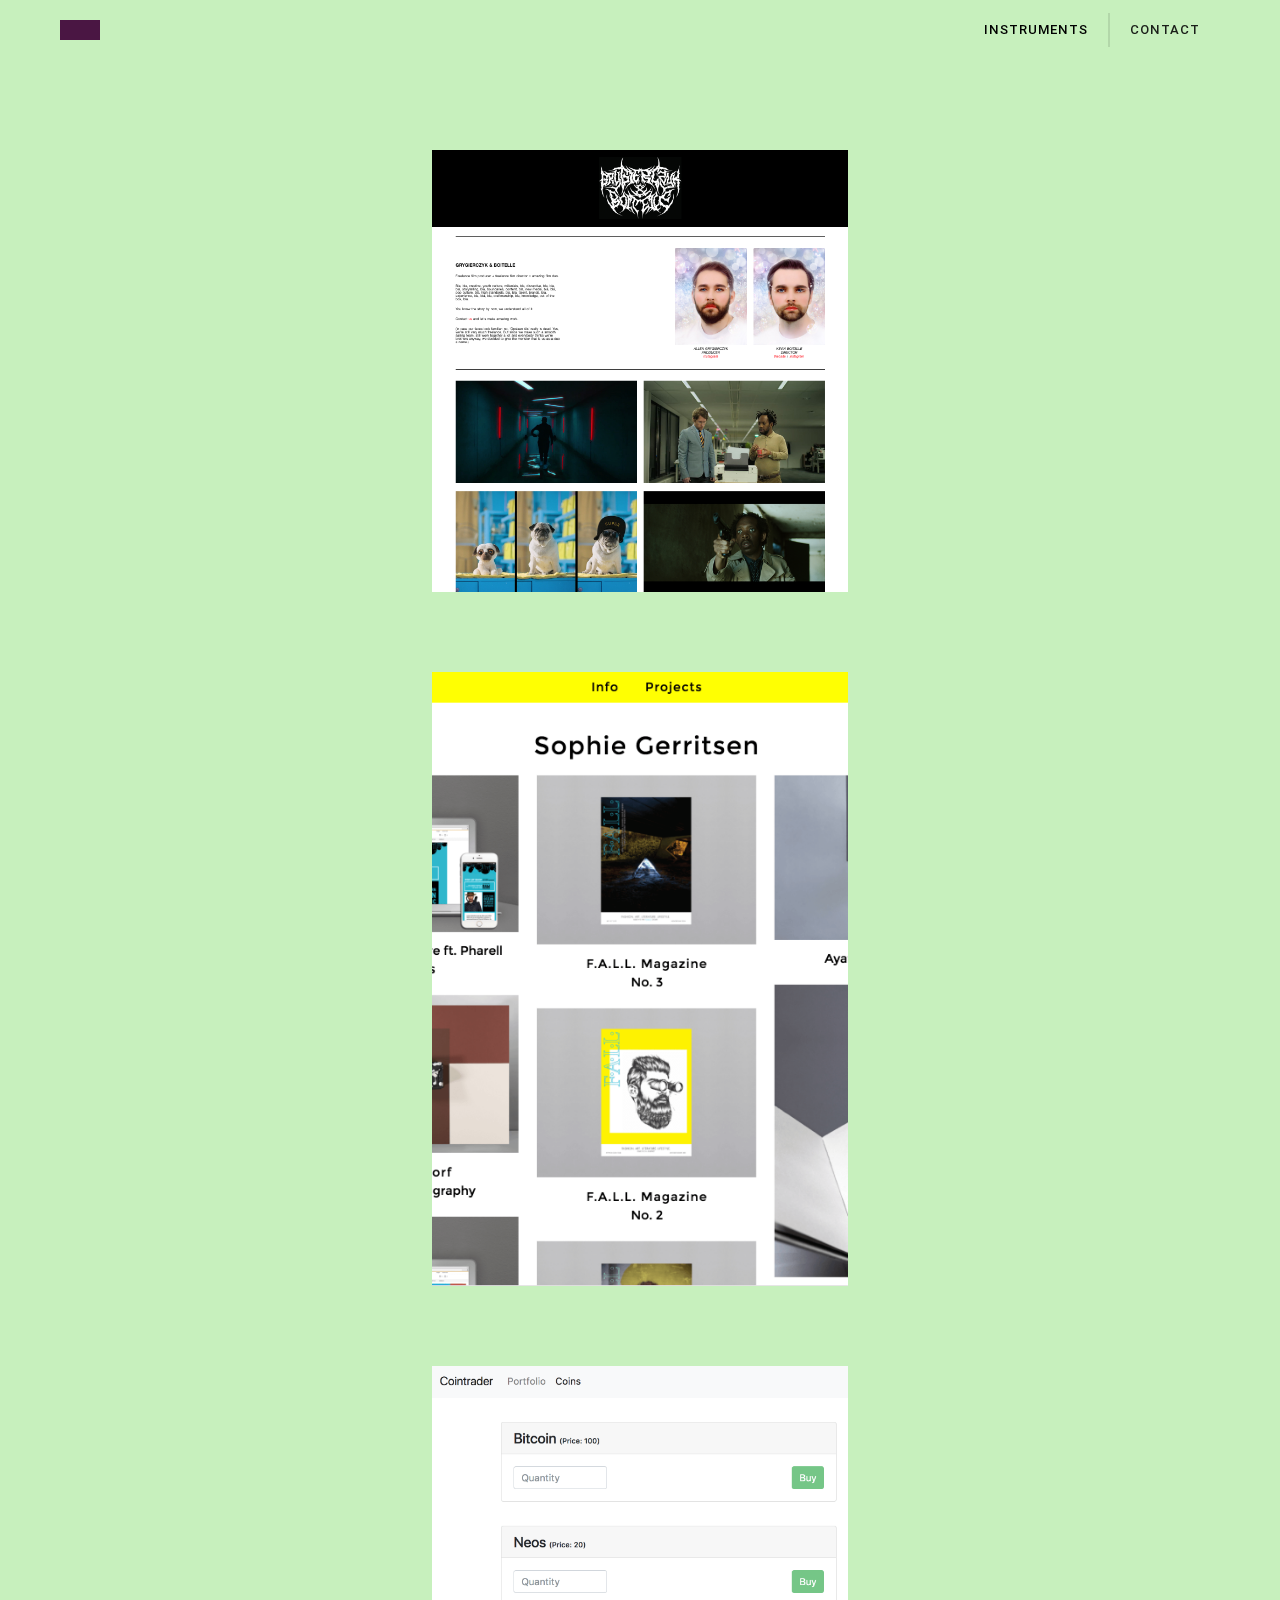
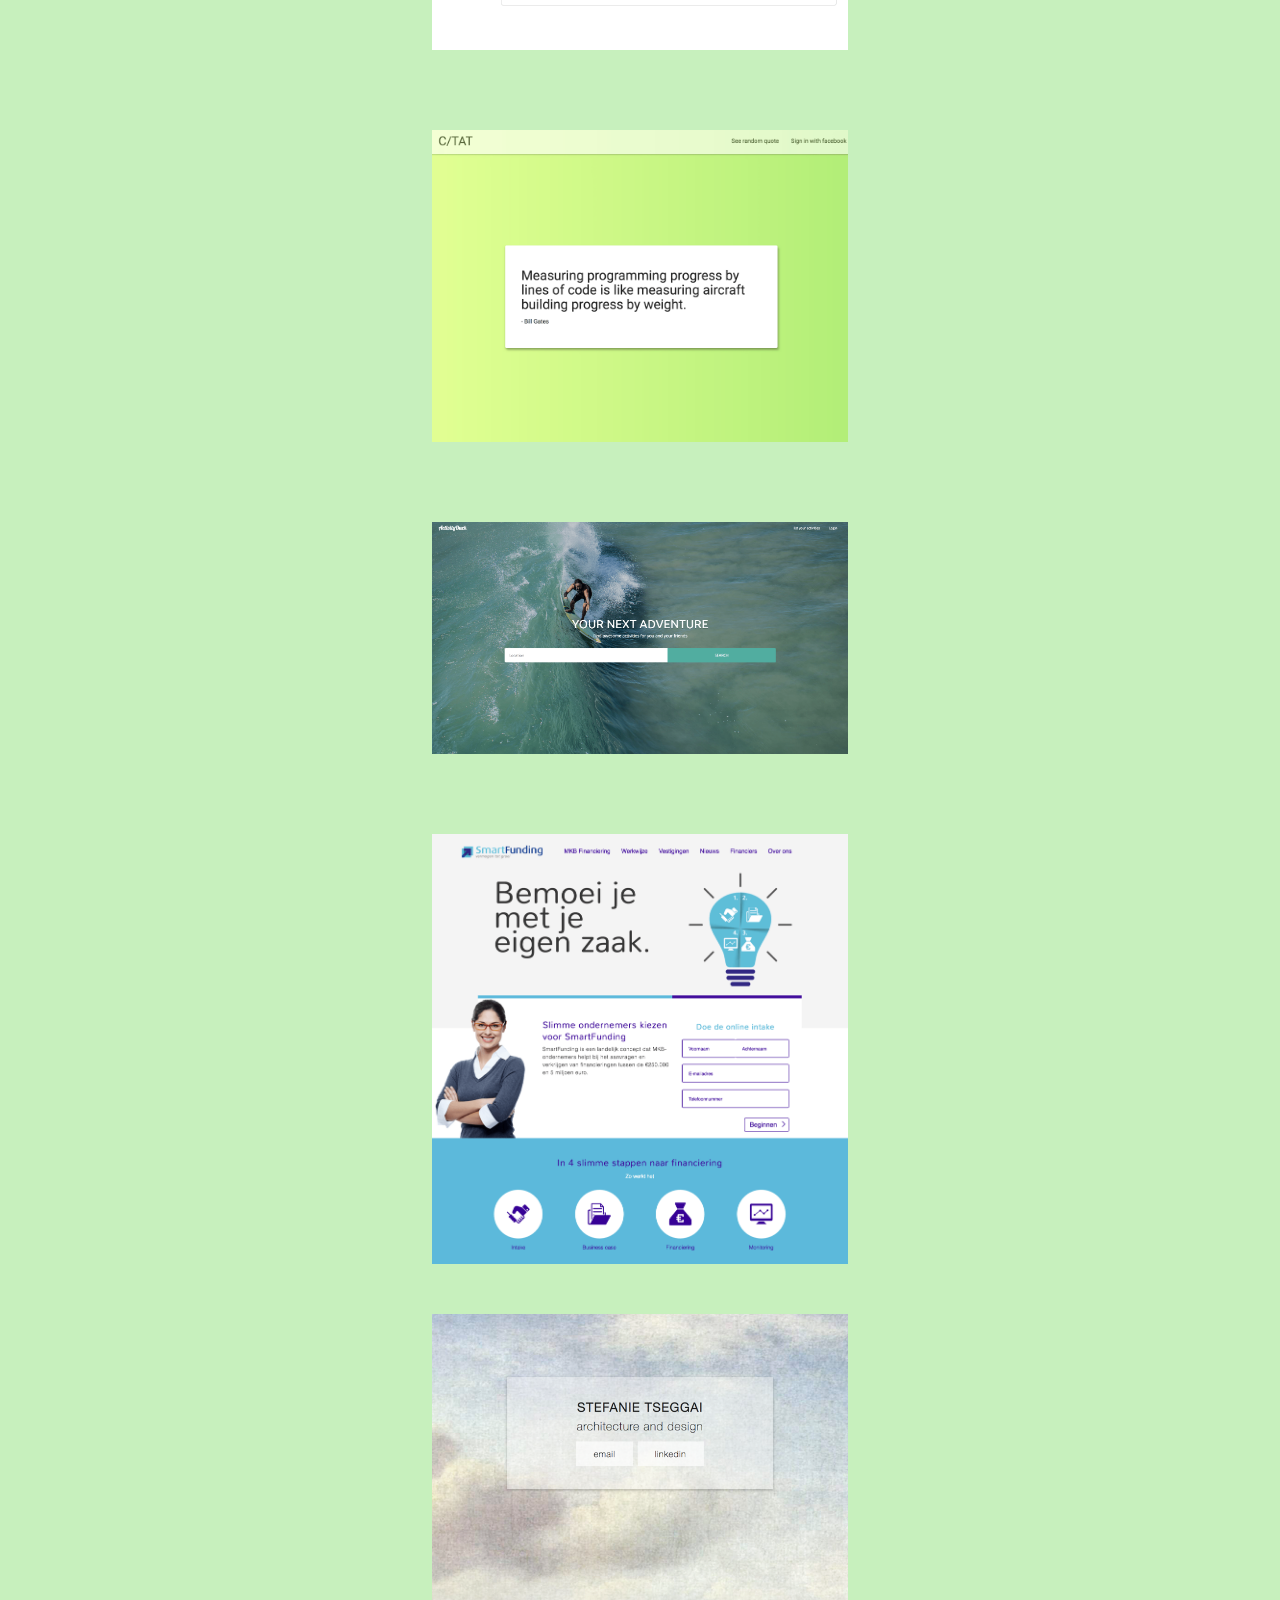
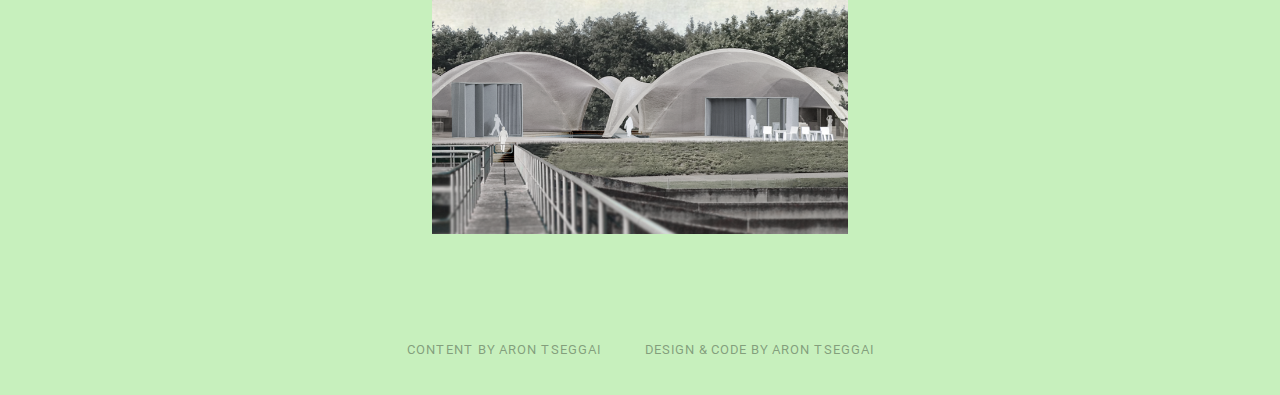
<file: index.html>
<!DOCTYPE html>
  <html>
  <head>
    <title>Aron Tseggai</title>
    <link rel="shortcut icon" href="images/favicon.ico" type="image/x-icon">
    <link rel="icon" href="images/favicon.ico" type="image/x-icon">
    <!--Import Google Icon Font-->

    <!--Import stylesheets-->
    <link type="text/css" rel="stylesheet" href="css/materialize.min.css"  media="screen,projection"/>
    <link type="text/css" rel="stylesheet" href="css/homemade.css"/>
    <link type="text/css" rel="stylesheet" href="css/mobile.css"/>
    <!--Let browser know website is optimized for mobile-->
    <meta name="viewport" content="width=device-width, initial-scale=1.0"/>
  </head>

  <body>
    <div class="grid">
      <header>
        <div id="nav" class="nav header-container hide-on-small-only">
          <a href="index.html">
            <div class="logo-imagery">
              <img class="responsive-img" src="images/logo.png" alt="Logo Aron Tseggai">
            </div>
          </a>
          <ul>
            <li><a href="instruments.html">INSTRUMENTS</a></li>
            <li id="contact">CONTACT</li>
          </ul>
        </div>
        <div class="outer">
          <div class="inner">
            <div class="avatar">
              <img height="400" width="400" class="responsive-img" src="images/logo.png" alt="Logo Aron Tseggai">
            </div>
            <p>Aron Tseggai lives near cows in Amsterdam and builds websites.</p>
            <p>He has worked as a freelancer for clients such as Le Wagon Amsterdam and The Pokot Resource Centre.</p>
            <h3>CONTACT:</h3>
            <nav>
              <a target="_blank" href="mailto:aron.tseggai@gmail.com" >Email</a>
              <a target="_blank" href="https://www.linkedin.com/in/aron-tseggai-6877b8b4">LinkedIn</a>
            </nav>
          </div>
        </div>

        <div id="mobile-nav" class="nav hide-on-med-and-up">
          <div class="logo-nav valign-wrapper">
            <i id="mobile-logo" class="valign material-icons">menu</i>
          </div>
          <div id="mobile-menu">
            <ul>
              <li><a href="index.html">HOME</a></li>
              <li><a href="instruments.html">INSTRUMENTS</a></li>
              <li><a href="contact.html">CONTACT</a></li>
            </ul>
          </div>
        </div>
      </header>
      <section id="project-feed">
        <div class="row">
          <div class="feed-wrapper">
            <div class="col s12 m4"></div>
            <div class="col s12 m4 padded-column over-flow-not">

              <a href="grygboit.html">
                <div class="feed-card">
                  <img class="responsive-img" src="images/grygboit.png" alt="GRYGIERCZYK & BOITELLE Project">
                  <span>
                    <h2>GRYGIERCZYK & BOITELLE</h2>
                    <h3>GRYGIERCZYK & BOITELLE...</h3>
                  </span>
                </div>
              </a>

              <a href="sophie-gerritsen.html">
                <div class="feed-card">
                  <img class="responsive-img" src="images/sophiegerritsensmall.png" alt="Sophie Gerritsen Project">
                  <span>
                    <h2>SOPHIE GERRITSEN</h2>
                    <h3>SOPHIE GERRITSEN...</h3>
                  </span>
                </div>
              </a>

              <a href="cointrader.html">
                <div class="feed-card">
                  <img class="responsive-img" src="images/cointrader.png" alt="Cointrader project">
                  <span>
                    <h2>COINTRADER</h2>
                    <h3>PERSONAL PROJECT...</h3>
                  </span>
                </div>
              </a>

              <a href="ctat.html">
                <div class="feed-card">
                  <img class="responsive-img" src="images/ctat-small.png" alt="CTAT Project">
                  <span>
                    <h2>C/TAT</h2>
                    <h3>PERSONAL PROJECT...</h3>
                  </span>
                </div>
              </a>

              <a href="activity-duck.html">
                <div class="feed-card">
                  <img class="responsive-img" src="images/activity_duck_3.png" alt="Activity Duck Project">
                  <span>
                    <h2>ACTIVITY DUCK</h2>
                    <h3>PERSONAL PROJECT...</h3>
                  </span>
                </div>
              </a>

              <a href="smartfunding.html">
                <div class="feed-card last">
                  <img class="responsive-img" src="images/smart_funding.png" alt="SmartFunding Project">
                  <span>
                    <h2>SMARTFUNDING</h2>
                    <h3>SMARTFUNDING...</h3>
                  </span>
                </div>
              </a>

              <a href="stefanie-tseggai.html">
                <div class="feed-card last">
                  <img class="responsive-img" src="images/stefanie_personal2.png" alt="Stefanie Tseggai Project">
                  <span>
                    <h2>STEFANIE TSEGGAI</h2>
                    <h3>STEFANIE TSEGGAI...</h3>
                  </span>
                </div>
              </a>

            </div>
            <div class="col s12 m4"></div>
          </div>
        </div>
      </section>
      <footer>
        <span>CONTENT BY ARON TSEGGAI</span>
        <span>DESIGN & CODE BY ARON TSEGGAI</span>
      </footer>
    </div>
    <!--Import jQuery before materialize.js-->
    <script type="text/javascript" src="https://code.jquery.com/jquery-2.1.1.min.js"></script>
    <script type="text/javascript" src="js/materialize.min.js"></script>
    <script type="text/javascript" src="js/homemade.js"></script>
    <script>
      (function(i,s,o,g,r,a,m){i['GoogleAnalyticsObject']=r;i[r]=i[r]||function(){
        (i[r].q=i[r].q||[]).push(arguments)},i[r].l=1*new Date();a=s.createElement(o),
        m=s.getElementsByTagName(o)[0];a.async=1;a.src=g;m.parentNode.insertBefore(a,m)
      })(window,document,'script','https://www.google-analytics.com/analytics.js','ga');

      ga('create', 'UA-99897866-1', 'auto');
      ga('send', 'pageview');

    </script>
  </body>
  </html>
</file>
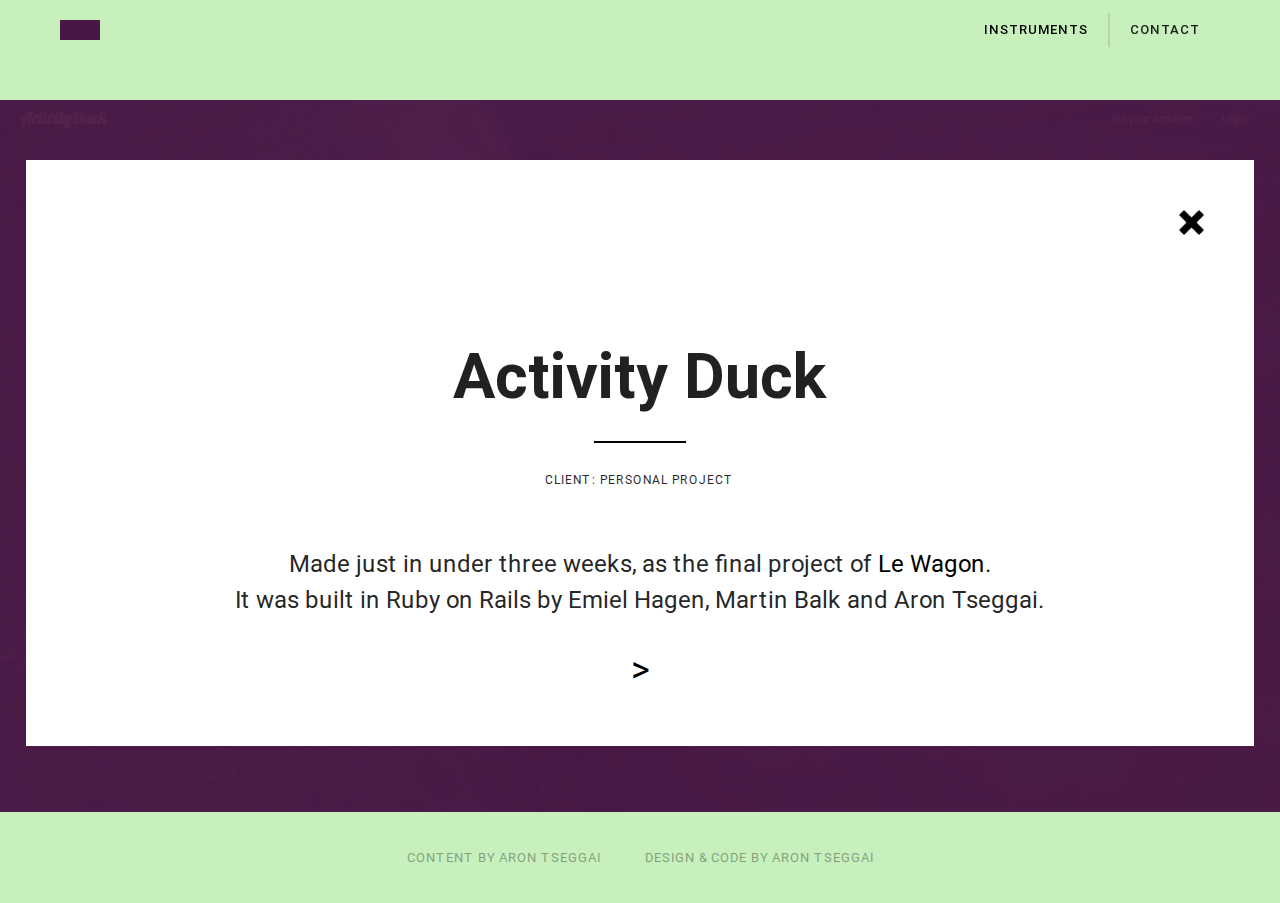
<file: activity-duck.html>
<!DOCTYPE html>
  <html>
  <head>
    <title>Activity Duck |</title>
    <link rel="shortcut icon" href="images/favicon.ico" type="image/x-icon">
    <link rel="icon" href="images/favicon.ico" type="image/x-icon">
    <!--Import Google Icon Font-->

    <!--Import stylesheets-->
    <link type="text/css" rel="stylesheet" href="css/materialize.min.css"  media="screen,projection"/>
    <link type="text/css" rel="stylesheet" href="css/homemade.css"/>
    <link type="text/css" rel="stylesheet" href="css/mobile.css"/>
    <!--Let browser know website is optimized for mobile-->
    <meta name="viewport" content="width=device-width, initial-scale=1.0"/>
  </head>

  <body>
    <div class="grid">
      <header>
        <div id="nav" class="nav header-container hide-on-small-only">
          <a href="index.html">
            <div class="logo-imagery">
              <img class="responsive-img" src="images/logo.png" alt="Logo Aron Tseggai">
            </div>
          </a>
          <ul>
            <li><a href="instruments.html">INSTRUMENTS</a></li>
            <li id="contact">CONTACT</li>
          </ul>
        </div>
        <div class="outer">
          <div class="inner">
            <div class="avatar">
              <img height="400" width="400" class="responsive-img" src="images/logo.png" alt="Logo Aron Tseggai">
            </div>
            <p>Aron Tseggai lives near cows in Amsterdam and builds websites.</p>
            <p>He has worked as a freelancer for clients such as Le Wagon Amsterdam and The Pokot Resource Centre.</p>
            <h3>CONTACT:</h3>
            <nav>
              <a target="_blank" href="mailto:aron.tseggai@gmail.com" >Email</a>
              <a target="_blank" href="https://www.linkedin.com/in/aron-tseggai-6877b8b4">LinkedIn</a>
            </nav>
          </div>
        </div>

        <div id="mobile-nav" class="nav hide-on-med-and-up">
          <div class="logo-nav valign-wrapper">
            <i id="mobile-logo" class="valign material-icons">menu</i>
          </div>
          <div id="mobile-menu">
            <ul>
              <li><a href="index.html">HOME</a></li>
              <li><a href="instruments.html">INSTRUMENTS</a></li>
              <li><a href="contact.html">CONTACT</a></li>
            </ul>
          </div>
        </div>
      </header>

      <section id="project-show">
        <div class="banner">
          <div class="outer-layer">
            <img class="responsive-img" src="images/activity_duck_3.png" alt="">
            <div id="cover" class="overlay"></div>
          </div>
        </div>
      </section>
      <section id=project-info>
        <div class="wrapper">
          <div id="project-close"></div>
          <h1>Activity Duck</h1>
          <hr>
          <h3>CLIENT: PERSONAL PROJECT</h3>
          <p>
            Made just in under three weeks, as the final project of <a target="_blank" href="https://www.lewagon.com/">Le Wagon</a>. <br>It was built in Ruby on Rails by Emiel Hagen, Martin Balk and Aron Tseggai.
          </p>
          <a target="_blank" href="http://www.activityduck.com/">
            <span class="icon">></span>
          </a>
        </div>
      </section>

      <footer>
        <span>CONTENT BY ARON TSEGGAI</span>
        <span>DESIGN & CODE BY ARON TSEGGAI</span>
      </footer>
    </div>
    <!--Import jQuery before materialize.js-->
    <script type="text/javascript" src="https://code.jquery.com/jquery-2.1.1.min.js"></script>
    <script type="text/javascript" src="js/materialize.min.js"></script>
    <script type="text/javascript" src="js/homemade.js"></script>
    <script>
      (function(i,s,o,g,r,a,m){i['GoogleAnalyticsObject']=r;i[r]=i[r]||function(){
      (i[r].q=i[r].q||[]).push(arguments)},i[r].l=1*new Date();a=s.createElement(o),
      m=s.getElementsByTagName(o)[0];a.async=1;a.src=g;m.parentNode.insertBefore(a,m)
      })(window,document,'script','https://www.google-analytics.com/analytics.js','ga');

      ga('create', 'UA-99897866-1', 'auto');
      ga('send', 'pageview');

    </script>
  </body>
  </html>
</file>
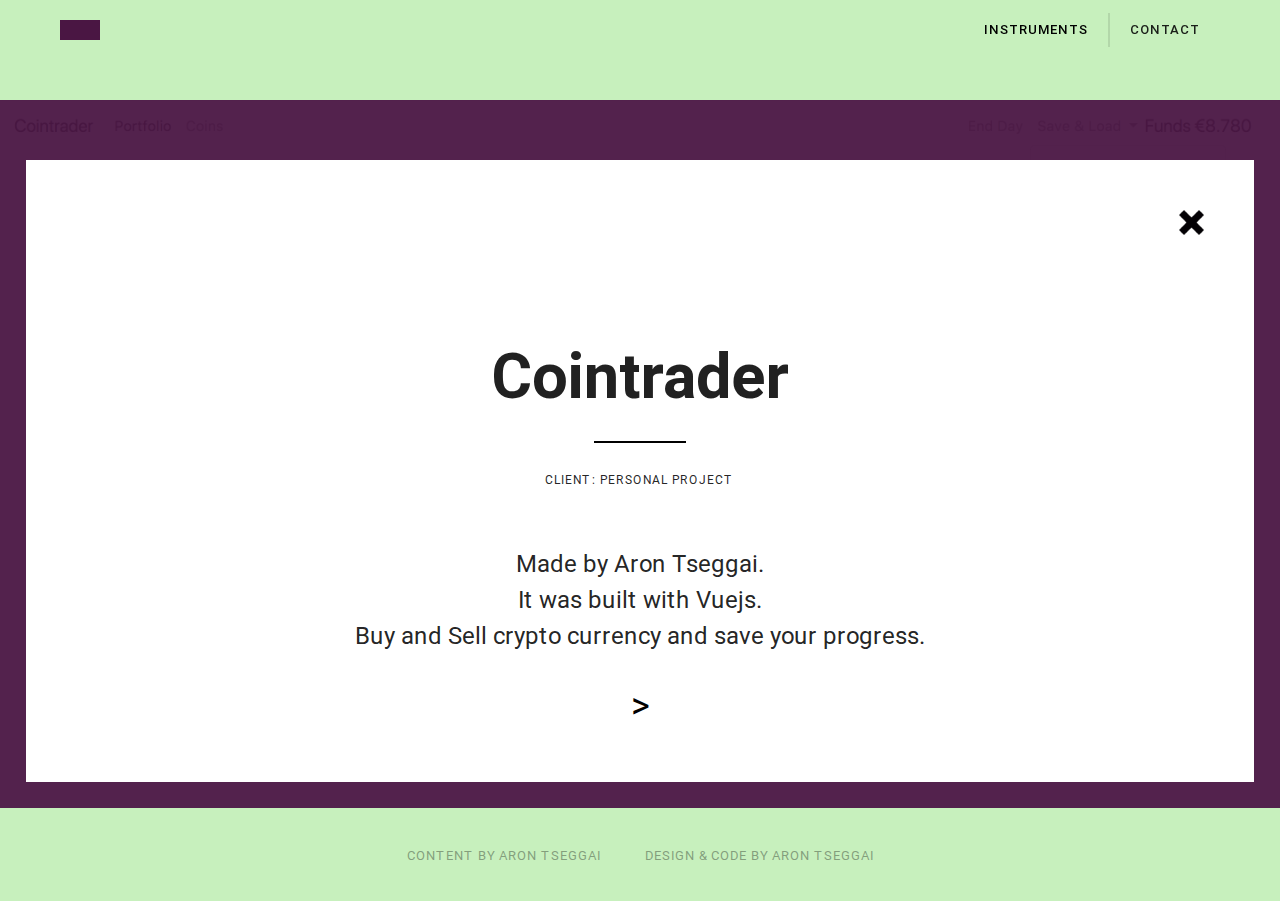
<file: cointrader.html>
<!DOCTYPE html>
  <html>
  <head>
    <title>Cointrader |</title>
    <link rel="shortcut icon" href="images/favicon.ico" type="image/x-icon">
    <link rel="icon" href="images/favicon.ico" type="image/x-icon">
    <!--Import Google Icon Font-->

    <!--Import stylesheets-->
    <link type="text/css" rel="stylesheet" href="css/materialize.min.css"  media="screen,projection"/>
    <link type="text/css" rel="stylesheet" href="css/homemade.css"/>
    <link type="text/css" rel="stylesheet" href="css/mobile.css"/>
    <!--Let browser know website is optimized for mobile-->
    <meta name="viewport" content="width=device-width, initial-scale=1.0"/>
  </head>

  <body>
    <div class="grid">
      <header>
        <div id="nav" class="nav header-container hide-on-small-only">
          <a href="index.html">
            <div class="logo-imagery">
              <img class="responsive-img" src="images/logo.png" alt="Logo Aron Tseggai">
            </div>
          </a>
          <ul>
            <li><a href="instruments.html">INSTRUMENTS</a></li>
            <li id="contact">CONTACT</li>
          </ul>
        </div>
        <div class="outer">
          <div class="inner">
            <div class="avatar">
              <img height="400" width="400" class="responsive-img" src="images/logo.png" alt="Logo Aron Tseggai">
            </div>
            <p>Aron Tseggai lives near cows in Amsterdam and builds websites.</p>
            <p>He has worked as a freelancer for clients such as Le Wagon Amsterdam and The Pokot Resource Centre.</p>
            <h3>CONTACT:</h3>
            <nav>
              <a target="_blank" href="mailto:aron.tseggai@gmail.com" >Email</a>
              <a target="_blank" href="https://www.linkedin.com/in/aron-tseggai-6877b8b4">LinkedIn</a>
            </nav>
          </div>
        </div>

        <div id="mobile-nav" class="nav hide-on-med-and-up">
          <div class="logo-nav valign-wrapper">
            <i id="mobile-logo" class="valign material-icons">menu</i>
          </div>
          <div id="mobile-menu">
            <ul>
              <li><a href="index.html">HOME</a></li>
              <li><a href="instruments.html">INSTRUMENTS</a></li>
              <li><a href="contact.html">CONTACT</a></li>
            </ul>
          </div>
        </div>
      </header>

      <section id="project-show">
        <div class="banner">
          <div class="outer-layer">
            <img class="responsive-img" src="images/cointrader2.png" alt="">
            <div id="cover" class="overlay"></div>
          </div>
        </div>
      </section>
      <section id=project-info>
        <div class="wrapper">
          <div id="project-close"></div>
          <h1>Cointrader</h1>
          <hr>
          <h3>CLIENT: PERSONAL PROJECT</h3>
          <p>
            Made by Aron Tseggai. <br>
            It was built with Vuejs. <br>
            Buy and Sell crypto currency and save your progress.
          </p>
          <a target="_blank" href="https://arontseggai.github.io/cointrader/">
            <span class="icon">></span>
          </a>
        </div>
      </section>

      <footer>
        <span>CONTENT BY ARON TSEGGAI</span>
        <span>DESIGN & CODE BY ARON TSEGGAI</span>
      </footer>
    </div>
    <!--Import jQuery before materialize.js-->
    <script type="text/javascript" src="https://code.jquery.com/jquery-2.1.1.min.js"></script>
    <script type="text/javascript" src="js/materialize.min.js"></script>
    <script type="text/javascript" src="js/homemade.js"></script>
    <script>
      (function(i,s,o,g,r,a,m){i['GoogleAnalyticsObject']=r;i[r]=i[r]||function(){
      (i[r].q=i[r].q||[]).push(arguments)},i[r].l=1*new Date();a=s.createElement(o),
      m=s.getElementsByTagName(o)[0];a.async=1;a.src=g;m.parentNode.insertBefore(a,m)
      })(window,document,'script','https://www.google-analytics.com/analytics.js','ga');

      ga('create', 'UA-99897866-1', 'auto');
      ga('send', 'pageview');

    </script>
  </body>
  </html>
</file>
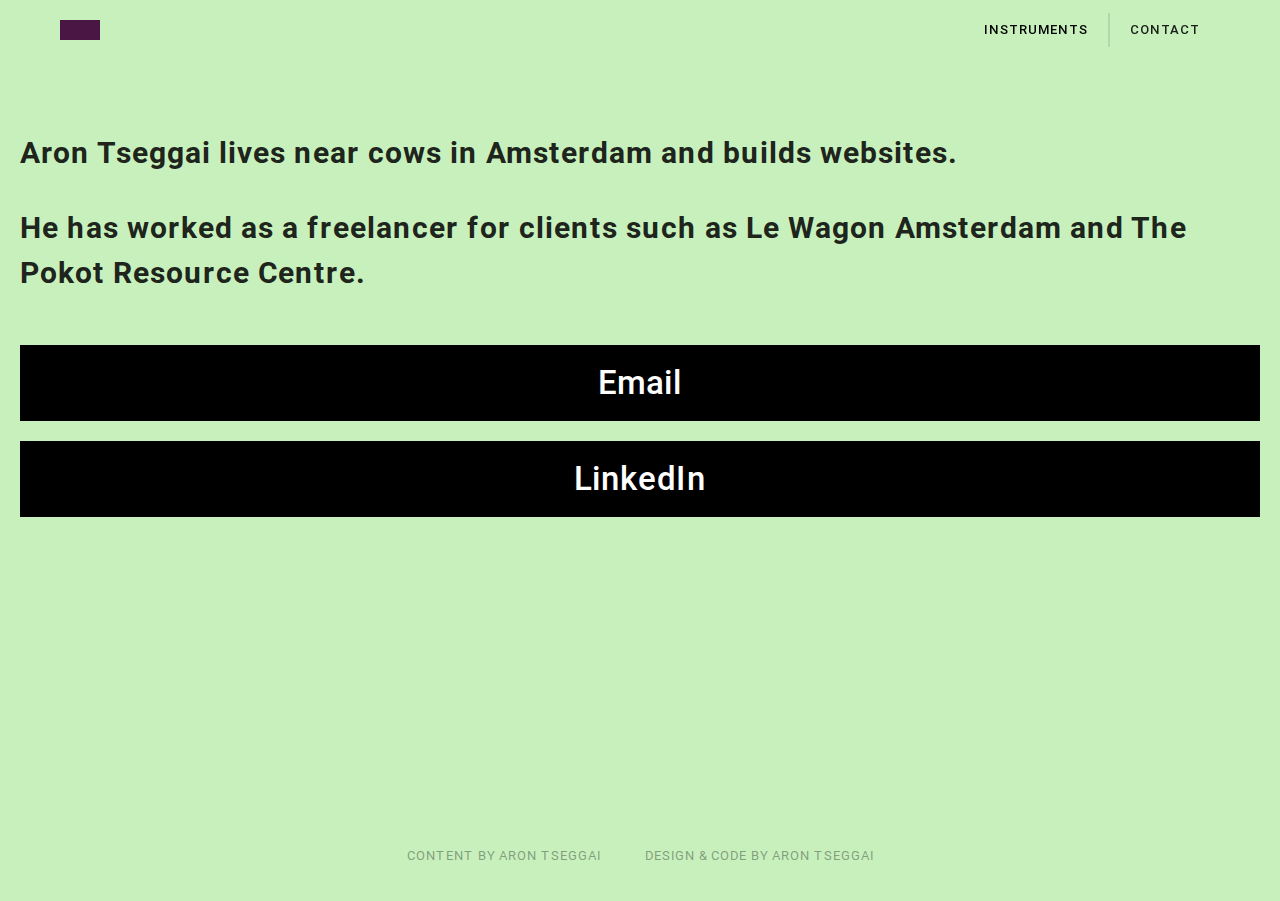
<file: contact.html>
<!DOCTYPE html>
  <html>
  <head>
    <title>Contact |</title>
    <link rel="shortcut icon" href="images/favicon.ico" type="image/x-icon">
    <link rel="icon" href="images/favicon.ico" type="image/x-icon">
    <!--Import Google Icon Font-->

    <!--Import stylesheets-->
    <link type="text/css" rel="stylesheet" href="css/materialize.min.css"  media="screen,projection"/>
    <link type="text/css" rel="stylesheet" href="css/homemade.css"/>
    <link type="text/css" rel="stylesheet" href="css/mobile.css"/>
    <!--Let browser know website is optimized for mobile-->
    <meta name="viewport" content="width=device-width, initial-scale=1.0"/>
  </head>

  <body>
    <div class="grid">
      <header>
        <div id="nav" class="nav header-container hide-on-small-only">
          <a href="index.html">
            <div class="logo-imagery">
              <img class="responsive-img" src="images/logo.png" alt="Logo Aron Tseggai">
            </div>
          </a>
          <ul>
            <li><a href="instruments.html">INSTRUMENTS</a></li>
            <li id="contact">CONTACT</li>
          </ul>
        </div>
        <div class="outer">
          <div class="inner">
            <div class="avatar">
              <img height="400" width="400" class="responsive-img" src="images/logo.png" alt="Logo Aron Tseggai">
            </div>
            <p>Aron Tseggai lives near cows in Amsterdam and builds websites.</p>
            <p>He has worked as a freelancer for clients such as Le Wagon Amsterdam and The Pokot Resource Centre.</p>
            <h3>CONTACT:</h3>
            <nav>
              <a target="_blank" href="mailto:aron.tseggai@gmail.com" >Email</a>
              <a target="_blank" href="https://www.linkedin.com/in/aron-tseggai-6877b8b4">LinkedIn</a>
            </nav>
          </div>
        </div>

        <div id="mobile-nav" class="nav hide-on-med-and-up">
          <div class="logo-nav valign-wrapper">
            <i id="mobile-logo" class="valign material-icons">menu</i>
          </div>
          <div id="mobile-menu">
            <ul>
              <li><a href="index.html">HOME</a></li>
              <li><a href="instruments.html">INSTRUMENTS</a></li>
              <li><a href="contact.html">CONTACT</a></li>
            </ul>
          </div>
        </div>
      </header>
      <section id="contact-section">
<!--         <div class="avatar">
          <img height="400" width="400" class="responsive-img" src="images/logo.png" alt="Logo Aron Tseggai">
        </div> -->
        <p>Aron Tseggai lives near cows in Amsterdam and builds websites.</p>
        <p>He has worked as a freelancer for clients such as Le Wagon Amsterdam and The Pokot Resource Centre.</p>
        <nav>
          <a target="_blank" href="mailto:aron.tseggai@gmail.com" >Email</a>
          <a target="_blank" href="https://www.linkedin.com/in/aron-tseggai-6877b8b4">LinkedIn</a>
        </nav>
      </section>

      <footer>
        <span>CONTENT BY ARON TSEGGAI</span>
        <span>DESIGN & CODE BY ARON TSEGGAI</span>
      </footer>
    </div>
    <!--Import jQuery before materialize.js-->
    <script type="text/javascript" src="https://code.jquery.com/jquery-2.1.1.min.js"></script>
    <script type="text/javascript" src="js/materialize.min.js"></script>
    <script type="text/javascript" src="js/homemade.js"></script>
    <script>
      (function(i,s,o,g,r,a,m){i['GoogleAnalyticsObject']=r;i[r]=i[r]||function(){
      (i[r].q=i[r].q||[]).push(arguments)},i[r].l=1*new Date();a=s.createElement(o),
      m=s.getElementsByTagName(o)[0];a.async=1;a.src=g;m.parentNode.insertBefore(a,m)
      })(window,document,'script','https://www.google-analytics.com/analytics.js','ga');

      ga('create', 'UA-99897866-1', 'auto');
      ga('send', 'pageview');

    </script>
  </body>
  </html>
</file>
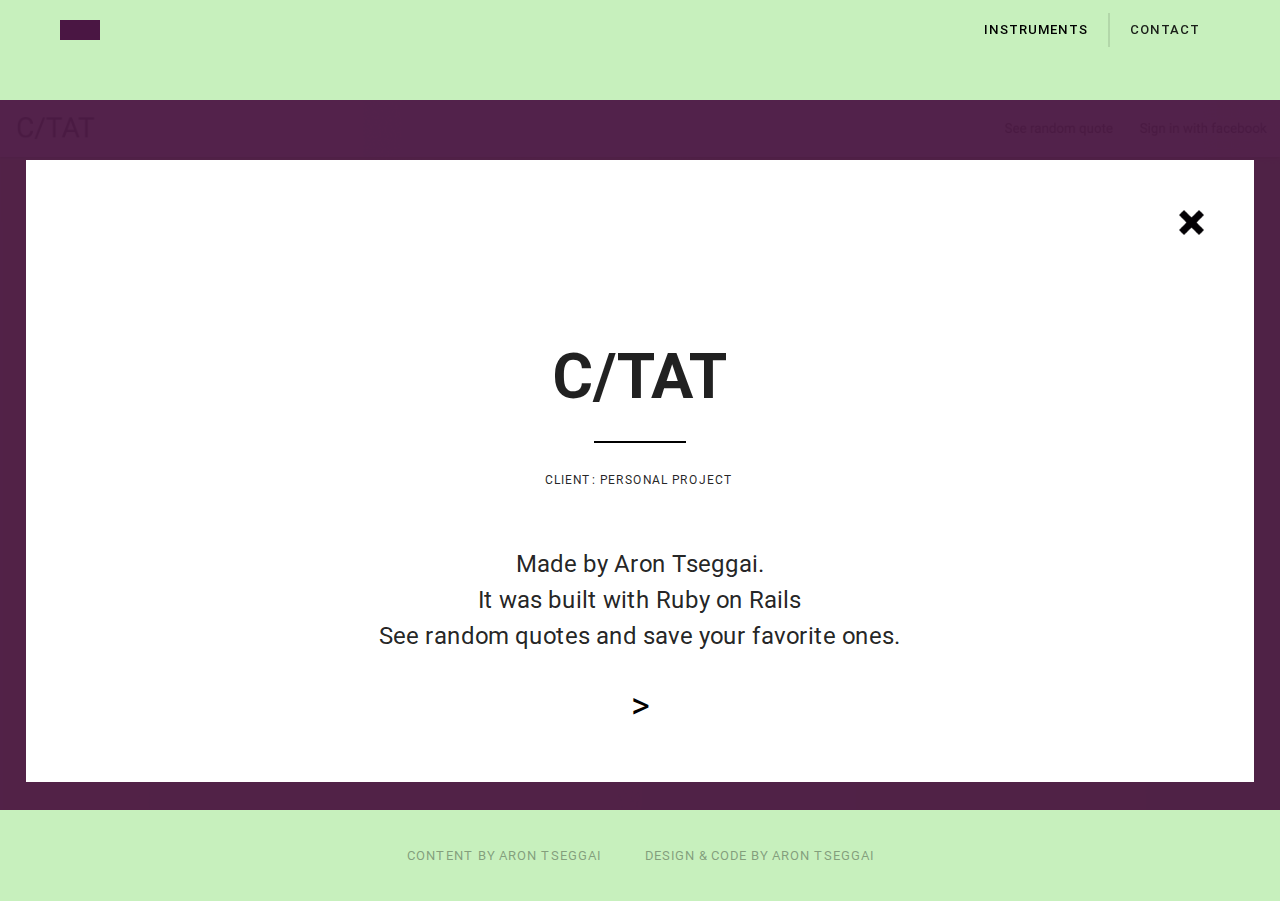
<file: ctat.html>
<!DOCTYPE html>
  <html>
  <head>
    <title>C/TAT |</title>
    <link rel="shortcut icon" href="images/favicon.ico" type="image/x-icon">
    <link rel="icon" href="images/favicon.ico" type="image/x-icon">
    <!--Import Google Icon Font-->

    <!--Import stylesheets-->
    <link type="text/css" rel="stylesheet" href="css/materialize.min.css"  media="screen,projection"/>
    <link type="text/css" rel="stylesheet" href="css/homemade.css"/>
    <link type="text/css" rel="stylesheet" href="css/mobile.css"/>
    <!--Let browser know website is optimized for mobile-->
    <meta name="viewport" content="width=device-width, initial-scale=1.0"/>
  </head>

  <body>
    <div class="grid">
      <header>
        <div id="nav" class="nav header-container hide-on-small-only">
          <a href="index.html">
            <div class="logo-imagery">
              <img class="responsive-img" src="images/logo.png" alt="Logo Aron Tseggai">
            </div>
          </a>
          <ul>
            <li><a href="instruments.html">INSTRUMENTS</a></li>
            <li id="contact">CONTACT</li>
          </ul>
        </div>
        <div class="outer">
          <div class="inner">
            <div class="avatar">
              <img height="400" width="400" class="responsive-img" src="images/logo.png" alt="Logo Aron Tseggai">
            </div>
            <p>Aron Tseggai lives near cows in Amsterdam and builds websites.</p>
            <p>He has worked as a freelancer for clients such as Le Wagon Amsterdam and The Pokot Resource Centre.</p>
            <h3>CONTACT:</h3>
            <nav>
              <a target="_blank" href="mailto:aron.tseggai@gmail.com" >Email</a>
              <a target="_blank" href="https://www.linkedin.com/in/aron-tseggai-6877b8b4">LinkedIn</a>
            </nav>
          </div>
        </div>

        <div id="mobile-nav" class="nav hide-on-med-and-up">
          <div class="logo-nav valign-wrapper">
            <i id="mobile-logo" class="valign material-icons">menu</i>
          </div>
          <div id="mobile-menu">
            <ul>
              <li><a href="index.html">HOME</a></li>
              <li><a href="instruments.html">INSTRUMENTS</a></li>
              <li><a href="contact.html">CONTACT</a></li>
            </ul>
          </div>
        </div>
      </header>

      <section id="project-show">
        <div class="banner">
          <div class="outer-layer">
            <img class="responsive-img" src="images/ctat-big.png" alt="C/TAT project">
            <div id="cover" class="overlay"></div>
          </div>
        </div>
      </section>
      <section id=project-info>
        <div class="wrapper">
          <div id="project-close"></div>
          <h1>C/TAT</h1>
          <hr>
          <h3>CLIENT: PERSONAL PROJECT</h3>
          <p>
            Made by Aron Tseggai. <br>
            It was built with Ruby on Rails<br>
            See random quotes and save your favorite ones.
          </p>
          <a target="_blank" href="https://c-tat.herokuapp.com/">
            <span class="icon">></span>
          </a>
        </div>
      </section>

      <footer>
        <span>CONTENT BY ARON TSEGGAI</span>
        <span>DESIGN & CODE BY ARON TSEGGAI</span>
      </footer>
    </div>
    <!--Import jQuery before materialize.js-->
    <script type="text/javascript" src="https://code.jquery.com/jquery-2.1.1.min.js"></script>
    <script type="text/javascript" src="js/materialize.min.js"></script>
    <script type="text/javascript" src="js/homemade.js"></script>
    <script>
      (function(i,s,o,g,r,a,m){i['GoogleAnalyticsObject']=r;i[r]=i[r]||function(){
      (i[r].q=i[r].q||[]).push(arguments)},i[r].l=1*new Date();a=s.createElement(o),
      m=s.getElementsByTagName(o)[0];a.async=1;a.src=g;m.parentNode.insertBefore(a,m)
      })(window,document,'script','https://www.google-analytics.com/analytics.js','ga');

      ga('create', 'UA-99897866-1', 'auto');
      ga('send', 'pageview');

    </script>
  </body>
  </html>
</file>
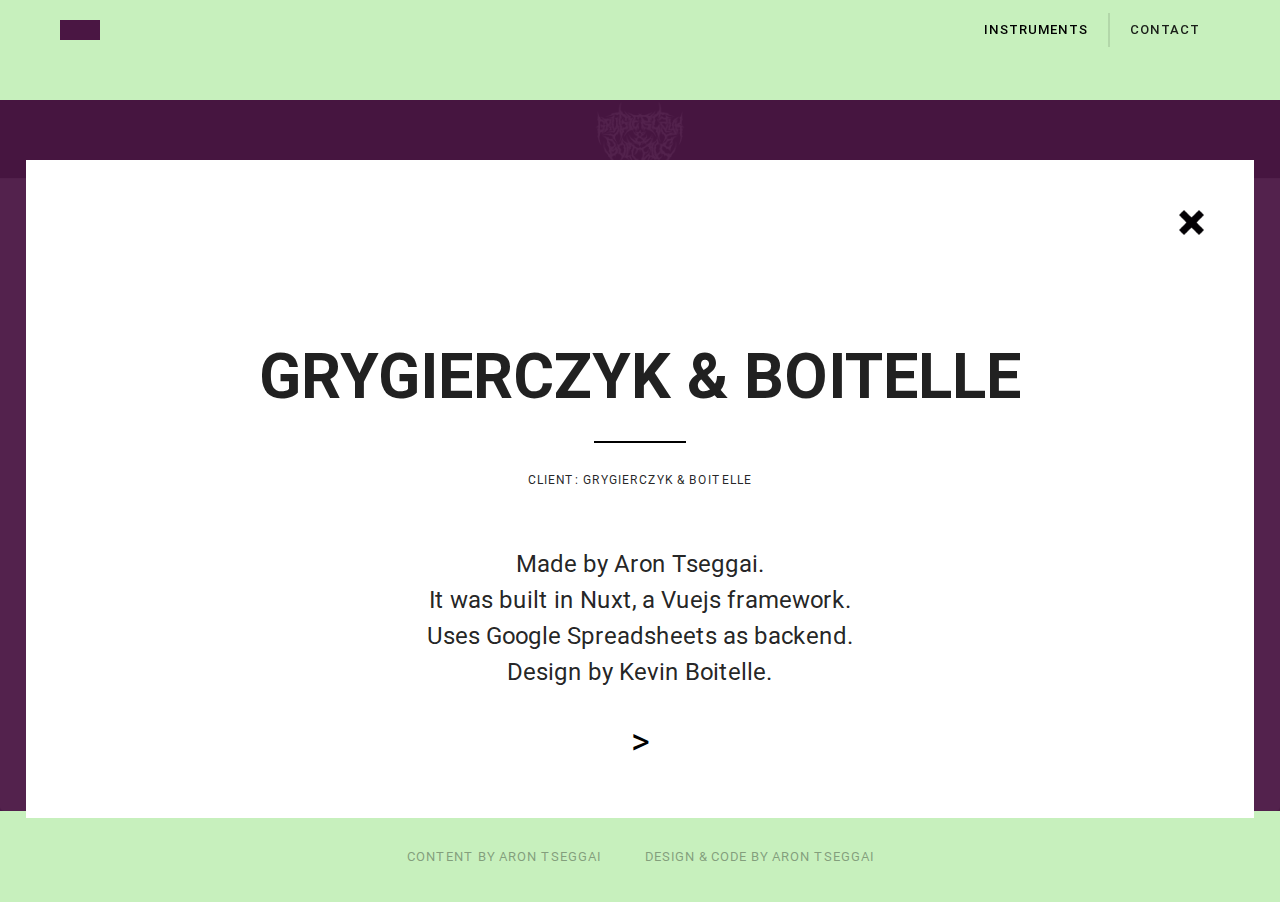
<file: grygboit.html>
<!DOCTYPE html>
  <html>
  <head>
    <title>GRYGIERCZYK & BOITELLE |</title>
    <link rel="shortcut icon" href="images/favicon.ico" type="image/x-icon">
    <link rel="icon" href="images/favicon.ico" type="image/x-icon">
    <!--Import Google Icon Font-->

    <!--Import stylesheets-->
    <link type="text/css" rel="stylesheet" href="css/materialize.min.css"  media="screen,projection"/>
    <link type="text/css" rel="stylesheet" href="css/homemade.css"/>
    <link type="text/css" rel="stylesheet" href="css/mobile.css"/>
    <!--Let browser know website is optimized for mobile-->
    <meta name="viewport" content="width=device-width, initial-scale=1.0"/>
  </head>

  <body>
    <div class="grid">
      <header>
        <div id="nav" class="nav header-container hide-on-small-only">
          <a href="index.html">
            <div class="logo-imagery">
              <img class="responsive-img" src="images/logo.png" alt="Logo Aron Tseggai">
            </div>
          </a>
          <ul>
            <li><a href="instruments.html">INSTRUMENTS</a></li>
            <li id="contact">CONTACT</li>
          </ul>
        </div>
        <div class="outer">
          <div class="inner">
            <div class="avatar">
              <img height="400" width="400" class="responsive-img" src="images/logo.png" alt="Logo Aron Tseggai">
            </div>
            <p>Aron Tseggai lives near cows in Amsterdam and builds websites.</p>
            <p>He has worked as a freelancer for clients such as Le Wagon Amsterdam and The Pokot Resource Centre.</p>
            <h3>CONTACT:</h3>
            <nav>
              <a target="_blank" href="mailto:aron.tseggai@gmail.com" >Email</a>
              <a target="_blank" href="https://www.linkedin.com/in/aron-tseggai-6877b8b4">LinkedIn</a>
            </nav>
          </div>
        </div>

        <div id="mobile-nav" class="nav hide-on-med-and-up">
          <div class="logo-nav valign-wrapper">
            <i id="mobile-logo" class="valign material-icons">menu</i>
          </div>
          <div id="mobile-menu">
            <ul>
              <li><a href="index.html">HOME</a></li>
              <li><a href="instruments.html">INSTRUMENTS</a></li>
              <li><a href="contact.html">CONTACT</a></li>
            </ul>
          </div>
        </div>
      </header>

      <section id="project-show">
        <div class="banner">
          <div class="outer-layer">
            <img class="responsive-img" src="images/grygboitbig.png" alt="">
            <div id="cover" class="overlay"></div>
          </div>
        </div>
      </section>
      <section id=project-info>
        <div class="wrapper">
          <div id="project-close"></div>
          <h1>GRYGIERCZYK & BOITELLE</h1>
          <hr>
          <h3>CLIENT: GRYGIERCZYK & BOITELLE</h3>
          <p>
            Made by Aron Tseggai. <br>
            It was built in Nuxt, a Vuejs framework. <br>
            Uses Google Spreadsheets as backend.<br>
            Design by Kevin Boitelle.
          </p>
          <a target="_blank" href="https://grygboit.com/">
            <span class="icon">></span>
          </a>
        </div>
      </section>

      <footer>
        <span>CONTENT BY ARON TSEGGAI</span>
        <span>DESIGN & CODE BY ARON TSEGGAI</span>
      </footer>
    </div>
    <!--Import jQuery before materialize.js-->
    <script type="text/javascript" src="https://code.jquery.com/jquery-2.1.1.min.js"></script>
    <script type="text/javascript" src="js/materialize.min.js"></script>
    <script type="text/javascript" src="js/homemade.js"></script>
    <script>
      (function(i,s,o,g,r,a,m){i['GoogleAnalyticsObject']=r;i[r]=i[r]||function(){
      (i[r].q=i[r].q||[]).push(arguments)},i[r].l=1*new Date();a=s.createElement(o),
      m=s.getElementsByTagName(o)[0];a.async=1;a.src=g;m.parentNode.insertBefore(a,m)
      })(window,document,'script','https://www.google-analytics.com/analytics.js','ga');

      ga('create', 'UA-99897866-1', 'auto');
      ga('send', 'pageview');

    </script>
  </body>
  </html>
</file>
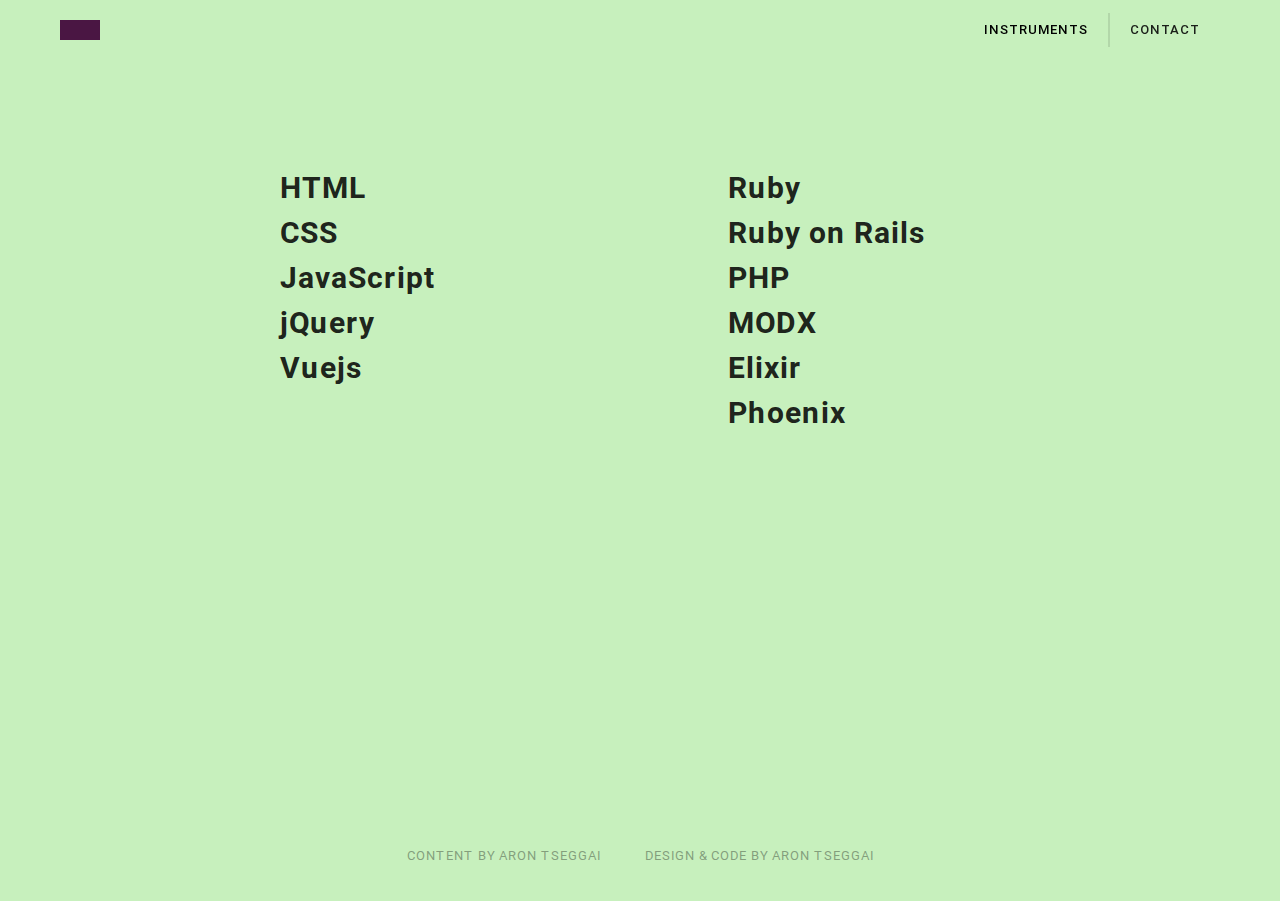
<file: instruments.html>
<!DOCTYPE html>
  <html>
  <head>
    <title>Instruments |</title>
    <link rel="shortcut icon" href="images/favicon.ico" type="image/x-icon">
    <link rel="icon" href="images/favicon.ico" type="image/x-icon">
    <!--Import Google Icon Font-->

    <!--Import stylesheets-->
    <link type="text/css" rel="stylesheet" href="css/materialize.min.css"  media="screen,projection"/>
    <link type="text/css" rel="stylesheet" href="css/homemade.css"/>
    <link type="text/css" rel="stylesheet" href="css/mobile.css"/>
    <!--Let browser know website is optimized for mobile-->
    <meta name="viewport" content="width=device-width, initial-scale=1.0"/>
  </head>

  <body>
    <div class="grid">
      <header>
        <div id="nav" class="nav header-container hide-on-small-only">
          <a href="index.html">
            <div class="logo-imagery">
              <img class="responsive-img" src="images/logo.png" alt="Logo Aron Tseggai">
            </div>
          </a>
          <ul>
            <li><a href="instruments.html">INSTRUMENTS</a></li>
            <li id="contact">CONTACT</li>
          </ul>
        </div>
        <div class="outer">
          <div class="inner">
            <div class="avatar">
              <img height="400" width="400" class="responsive-img" src="images/logo.png" alt="Logo Aron Tseggai">
            </div>
            <p>Aron Tseggai lives near cows in Amsterdam and builds websites.</p>
            <p>He has worked as a freelancer for clients such as Le Wagon Amsterdam and The Pokot Resource Centre.</p>
            <h3>CONTACT:</h3>
            <nav>
              <a target="_blank" href="mailto:aron.tseggai@gmail.com" >Email</a>
              <a target="_blank" href="https://www.linkedin.com/in/aron-tseggai-6877b8b4">LinkedIn</a>
            </nav>
          </div>
        </div>

        <div id="mobile-nav" class="nav hide-on-med-and-up">
          <div class="logo-nav valign-wrapper">
            <i id="mobile-logo" class="valign material-icons">menu</i>
          </div>
          <div id="mobile-menu">
            <ul>
              <li><a href="index.html">HOME</a></li>
              <li><a href="instruments.html">INSTRUMENTS</a></li>
              <li><a href="contact.html">CONTACT</a></li>
            </ul>
          </div>
        </div>
      </header>
      <section id="instruments-section">
        <div class="row">
          <div class="container">
            <div class="col s12 m5 offset-m1">
              <ul>
                <li>HTML</li>
                <li>CSS</li>
                <li>JavaScript</li>
                <li>jQuery</li>
                <li>Vuejs</li>
              </ul>
            </div>
            <div class="col s12 m5 offset-m1">
              <ul>
                <li>Ruby</li>
                <li>Ruby on Rails</li>
                <li>PHP</li>
                <li>MODX</li>
                <li>Elixir</li>
                <li>Phoenix</li>
              </ul>
            </div>
          </div>
        </div>
      </section>
    </div>
    <footer>
      <span>CONTENT BY ARON TSEGGAI</span>
      <span>DESIGN & CODE BY ARON TSEGGAI</span>
    </footer>
    <!--Import jQuery before materialize.js-->
    <script type="text/javascript" src="https://code.jquery.com/jquery-2.1.1.min.js"></script>
    <script type="text/javascript" src="js/materialize.min.js"></script>
    <script type="text/javascript" src="js/homemade.js"></script>
    <script>
      (function(i,s,o,g,r,a,m){i['GoogleAnalyticsObject']=r;i[r]=i[r]||function(){
      (i[r].q=i[r].q||[]).push(arguments)},i[r].l=1*new Date();a=s.createElement(o),
      m=s.getElementsByTagName(o)[0];a.async=1;a.src=g;m.parentNode.insertBefore(a,m)
      })(window,document,'script','https://www.google-analytics.com/analytics.js','ga');

      ga('create', 'UA-99897866-1', 'auto');
      ga('send', 'pageview');

    </script>
  </body>
  </html>
</file>
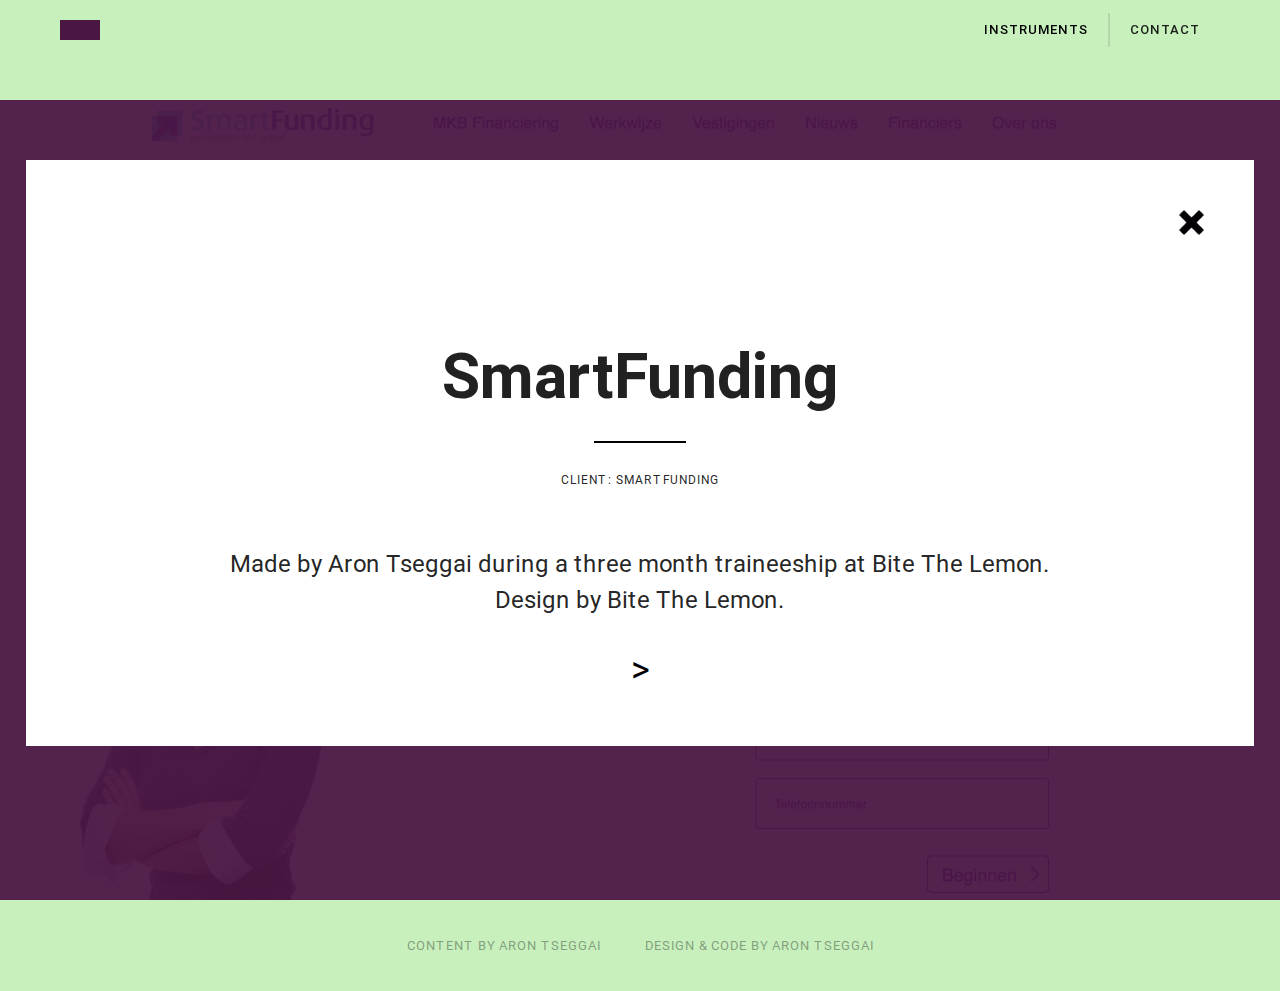
<file: smartfunding.html>
<!DOCTYPE html>
  <html>
  <head>
    <title>SmartFunding |</title>
    <link rel="shortcut icon" href="images/favicon.ico" type="image/x-icon">
    <link rel="icon" href="images/favicon.ico" type="image/x-icon">
    <!--Import Google Icon Font-->

    <!--Import stylesheets-->
    <link type="text/css" rel="stylesheet" href="css/materialize.min.css"  media="screen,projection"/>
    <link type="text/css" rel="stylesheet" href="css/homemade.css"/>
    <link type="text/css" rel="stylesheet" href="css/mobile.css"/>
    <!--Let browser know website is optimized for mobile-->
    <meta name="viewport" content="width=device-width, initial-scale=1.0"/>
  </head>

  <body>
    <div class="grid">
      <header>
        <div id="nav" class="nav header-container hide-on-small-only">
          <a href="index.html">
            <div class="logo-imagery">
              <img class="responsive-img" src="images/logo.png" alt="Logo Aron Tseggai">
            </div>
          </a>
          <ul>
            <li><a href="instruments.html">INSTRUMENTS</a></li>
            <li id="contact">CONTACT</li>
          </ul>
        </div>
        <div class="outer">
          <div class="inner">
            <div class="avatar">
              <img height="400" width="400" class="responsive-img" src="images/logo.png" alt="Logo Aron Tseggai">
            </div>
            <p>Aron Tseggai lives near cows in Amsterdam and builds websites.</p>
            <p>He has worked as a freelancer for clients such as Le Wagon Amsterdam and The Pokot Resource Centre.</p>
            <h3>CONTACT:</h3>
            <nav>
              <a target="_blank" href="mailto:aron.tseggai@gmail.com" >Email</a>
              <a target="_blank" href="https://www.linkedin.com/in/aron-tseggai-6877b8b4">LinkedIn</a>
            </nav>
          </div>
        </div>

        <div id="mobile-nav" class="nav hide-on-med-and-up">
          <div class="logo-nav valign-wrapper">
            <i id="mobile-logo" class="valign material-icons">menu</i>
          </div>
          <div id="mobile-menu">
            <ul>
              <li><a href="index.html">HOME</a></li>
              <li><a href="instruments.html">INSTRUMENTS</a></li>
              <li><a href="contact.html">CONTACT</a></li>
            </ul>
          </div>
        </div>
      </header>

      <section id="project-show">
        <div class="banner">
          <div class="outer-layer">
            <img class="responsive-img" src="images/smartfunding2.png" alt="">
            <div id="cover" class="overlay"></div>
          </div>
        </div>
      </section>
      <section id=project-info>
        <div class="wrapper">
          <div id="project-close"></div>
          <h1>SmartFunding</h1>
          <hr>
          <h3>CLIENT: SMARTFUNDING</h3>
          <p>
            Made by Aron Tseggai during a three month traineeship at Bite The Lemon. <br>
            Design by Bite The Lemon.
          </p>
          <a target="_blank" href="http://www.smartfunding.nl/">
            <span class="icon">></span>
          </a>
        </div>
      </section>

      <footer>
        <span>CONTENT BY ARON TSEGGAI</span>
        <span>DESIGN & CODE BY ARON TSEGGAI</span>
      </footer>
    </div>
    <!--Import jQuery before materialize.js-->
    <script type="text/javascript" src="https://code.jquery.com/jquery-2.1.1.min.js"></script>
    <script type="text/javascript" src="js/materialize.min.js"></script>
    <script type="text/javascript" src="js/homemade.js"></script>
    <script>
      (function(i,s,o,g,r,a,m){i['GoogleAnalyticsObject']=r;i[r]=i[r]||function(){
      (i[r].q=i[r].q||[]).push(arguments)},i[r].l=1*new Date();a=s.createElement(o),
      m=s.getElementsByTagName(o)[0];a.async=1;a.src=g;m.parentNode.insertBefore(a,m)
      })(window,document,'script','https://www.google-analytics.com/analytics.js','ga');

      ga('create', 'UA-99897866-1', 'auto');
      ga('send', 'pageview');

    </script>
  </body>
  </html>
</file>
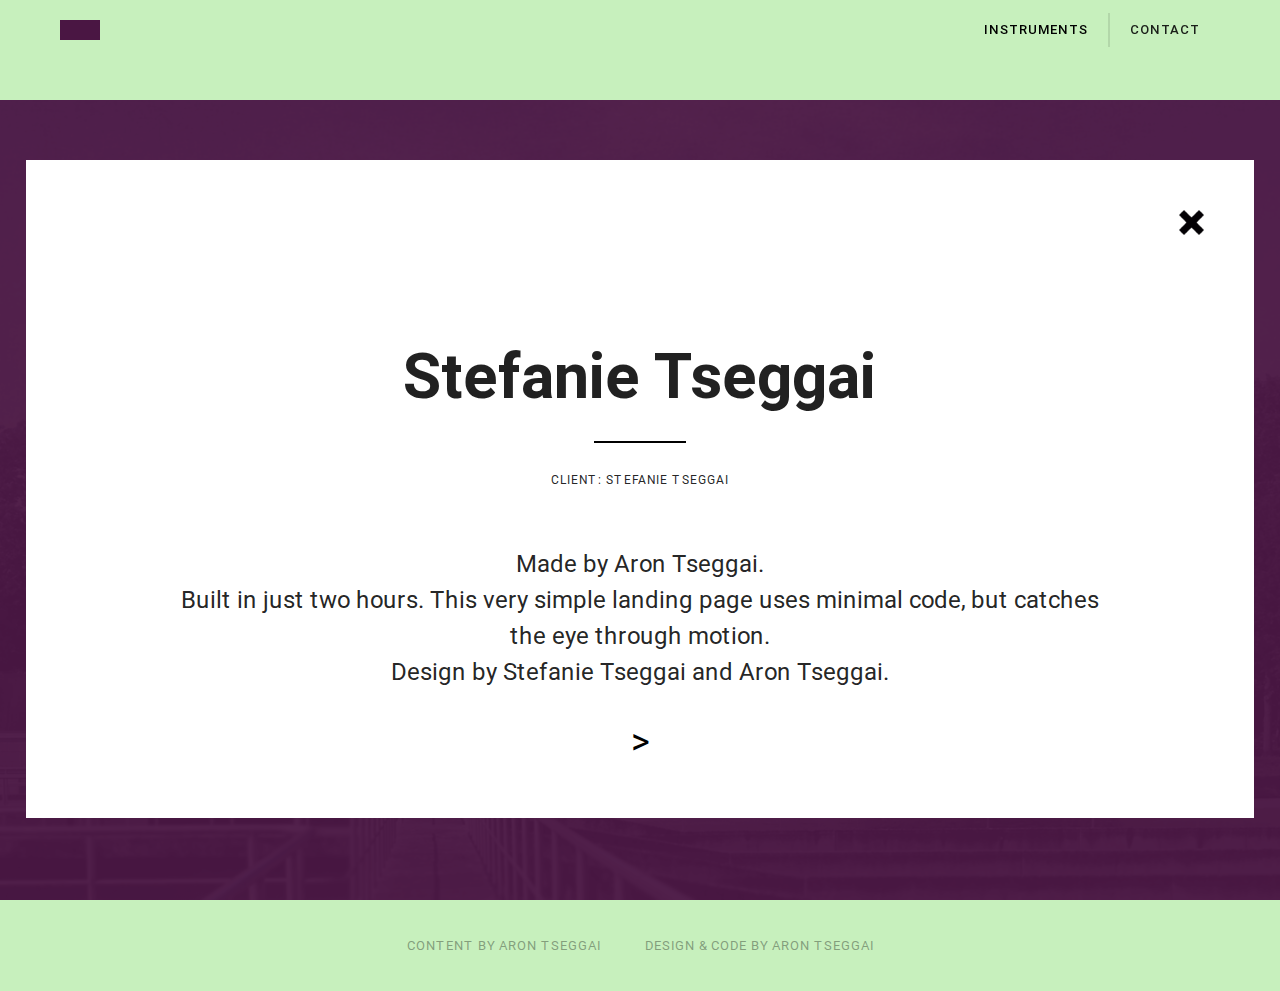
<file: stefanie-tseggai.html>
<!DOCTYPE html>
  <html>
  <head>
    <title>Stefanie Tseggai |</title>
    <link rel="shortcut icon" href="images/favicon.ico" type="image/x-icon">
    <link rel="icon" href="images/favicon.ico" type="image/x-icon">
    <!--Import Google Icon Font-->

    <!--Import stylesheets-->
    <link type="text/css" rel="stylesheet" href="css/materialize.min.css"  media="screen,projection"/>
    <link type="text/css" rel="stylesheet" href="css/homemade.css"/>
    <link type="text/css" rel="stylesheet" href="css/mobile.css"/>
    <!--Let browser know website is optimized for mobile-->
    <meta name="viewport" content="width=device-width, initial-scale=1.0"/>
  </head>

  <body>
    <div class="grid">
      <header>
        <div id="nav" class="nav header-container hide-on-small-only">
          <a href="index.html">
            <div class="logo-imagery">
              <img class="responsive-img" src="images/logo.png" alt="Logo Aron Tseggai">
            </div>
          </a>
          <ul>
            <li><a href="instruments.html">INSTRUMENTS</a></li>
            <li id="contact">CONTACT</li>
          </ul>
        </div>
        <div class="outer">
          <div class="inner">
            <div class="avatar">
              <img height="400" width="400" class="responsive-img" src="images/logo.png" alt="Logo Aron Tseggai">
            </div>
            <p>Aron Tseggai lives near cows in Amsterdam and builds websites.</p>
            <p>He has worked as a freelancer for clients such as Le Wagon Amsterdam and The Pokot Resource Centre.</p>
            <h3>CONTACT:</h3>
            <nav>
              <a target="_blank" href="mailto:aron.tseggai@gmail.com" >Email</a>
              <a target="_blank" href="https://www.linkedin.com/in/aron-tseggai-6877b8b4">LinkedIn</a>
            </nav>
          </div>
        </div>

        <div id="mobile-nav" class="nav hide-on-med-and-up">
          <div class="logo-nav valign-wrapper">
            <i id="mobile-logo" class="valign material-icons">menu</i>
          </div>
          <div id="mobile-menu">
            <ul>
              <li><a href="index.html">HOME</a></li>
              <li><a href="instruments.html">INSTRUMENTS</a></li>
              <li><a href="contact.html">CONTACT</a></li>
            </ul>
          </div>
        </div>
      </header>

      <section id="project-show">
        <div class="banner">
          <div class="outer-layer">
            <img class="responsive-img" src="images/stefanie_personal.png" alt="">
            <div id="cover" class="overlay"></div>
          </div>
        </div>
      </section>
      <section id=project-info>
        <div class="wrapper">
          <div id="project-close"></div>
          <h1>Stefanie Tseggai</h1>
          <hr>
          <h3>CLIENT: STEFANIE TSEGGAI</h3>
          <p>
            Made by Aron Tseggai. <br>
            Built in just two hours. This very simple landing page uses minimal code, but catches the eye through motion. <br>
            Design by Stefanie Tseggai and Aron Tseggai.
          </p>
          <a target="_blank" href="http://stefanietseggai.com/">
            <span class="icon">></span>
          </a>
        </div>
      </section>

      <footer>
        <span>CONTENT BY ARON TSEGGAI</span>
        <span>DESIGN & CODE BY ARON TSEGGAI</span>
      </footer>
    </div>
    <!--Import jQuery before materialize.js-->
    <script type="text/javascript" src="https://code.jquery.com/jquery-2.1.1.min.js"></script>
    <script type="text/javascript" src="js/materialize.min.js"></script>
    <script type="text/javascript" src="js/homemade.js"></script>
    <script>
      (function(i,s,o,g,r,a,m){i['GoogleAnalyticsObject']=r;i[r]=i[r]||function(){
      (i[r].q=i[r].q||[]).push(arguments)},i[r].l=1*new Date();a=s.createElement(o),
      m=s.getElementsByTagName(o)[0];a.async=1;a.src=g;m.parentNode.insertBefore(a,m)
      })(window,document,'script','https://www.google-analytics.com/analytics.js','ga');

      ga('create', 'UA-99897866-1', 'auto');
      ga('send', 'pageview');

    </script>
  </body>
  </html>
</file>
<file: css/homemade.css>
body {
  background-color: #C7F0BD;
  display: flex;
  min-height: 100vh;
  flex-direction: column;
}

.grid {
  flex: 1 0 auto;
  display: flex;
  flex-direction: column;
  justify-content: flex-start;
}

.over-flow-not {
  overflow: hidden;
}

.padded-column {
  padding: 150px 5px 0 !important;
}
.no-marg-bottom {
  margin-bottom: 0px;
}

.open {
  background-color: #fff !important;
}

.hidden {
  visibility: hidden;
  opacity: 0;
  transition: visibility 0s, opacity 1s linear;
}

.shorten {
  padding-bottom: 50px !important;
  transition: 800ms ease-in-out;
}

.light {
  opacity: 0.02;
}

.overlay {
  position: absolute;
  height: 100%;
  width: 100%;
  z-index: 800;
  top: 0;
  opacity: 0.95;
  background-color: #4A1643;;
  transition: 800ms ease-in-out;
}

.show {
  display: block !important;
}
/*//////////////////////////   HEADER   //////////////////////*/

header {
  position: fixed;
  width: 100%;
  padding: 0 30px;
  z-index: 100;
}

header .header-container {
  height: 60px;
  width: 100%;
  display: flex;
  justify-content: space-between;
  align-items: center;
  background-color: transparent;
  padding: 0 30px;
  transition: 90ms ease-in-out;
}
header .scrolled {
  background-color: #fff;
}

header ul {
  display: flex;
  flex-direction: row;
  height: 100%
}

header ul li {
  padding: 0 20px;
  border-right: 2px solid rgba(0, 0, 0, 0.1);
  display: flex;
  flex-direction: column;
  margin: 5% 0;
  justify-content: center;
  font-weight: 500;
  letter-spacing: 1px;
  font-size: 13px;
  transition: 120ms ease-in-out;
}

header ul li a {
  color: black;
}

header ul li:hover {
  background-color: #a5cb9c;
  cursor: pointer;
}

header ul li:last-child {
  border-right: none;
}

header .logo-imagery {
  height: 20px;
  width: 40px;
  background-color: #4A1643;
}
header .mobile-logo {
  height: 20px;
  width: 40px;
  background-color: #4A1643;
}
header .logo-imagery:hover {
  cursor: pointer;
}

header .logo-imagery img {
 display: none;
}

header .inner {
  background-color: #fff;
  text-align: center;
  padding: 80px 50px;
}

header .inner .avatar {
  height: 200px;
  width: 200px;
  margin: auto;
  display: none;
}

header .inner p {
  font-size: 2.2rem;
  text-align: center;
  margin: 2rem auto;
  padding: 0px 120px;
  font-weight: 700;
  letter-spacing: 1px;
}

header .inner h3 {
  font-size: 12px;
  letter-spacing: 1px;
  margin-bottom: 30px;
}

header .inner a {
  background-color: #232323;
  color: white;
  width: 47%;
  display: block;
  margin-left: 2%;
  float: left;
  font-weight: 500;
  letter-spacing: 1px;
  font-size: 2.2rem;
  padding: 5px 0;
  border: 1px solid black;
}
header .inner a:hover {
  background-color: black;
  cursor: pointer;
}

header nav {
  background-color: #fff;
  box-shadow: none;
}

header .outer {
  height: 0;
  overflow: hidden;
  transition: 200ms ease-out;
}
/*//////////////////////////   FEED  //////////////////////*/

.feed-card {
  width: 100%;
  background-color: black;
  position: relative;
  color: black;
  letter-spacing: 1px;
  z-index: 15;
  margin-bottom: 80px;
  display: table;
  transition: 200ms ease-in-out;
}

.last {
  margin-bottom: 50px;
}

.feed-card img {
  transition: 200ms ease-out;
  position: relative;
  z-index: 80;
  display: table-cell;
}

.feed-card h2 {
  font-size: 30px;
  font-weight: 700;
}

.feed-card h3 {
  font-size: 24px;
  font-weight: 300;
  color: #ddd;
}

.feed-card span {
  position: absolute;
  top: 6px;
  left:-600px;
  height: auto;
  background-color: #fff;
  padding: 0 20px;
  margin-bottom: 10px;
  transition: 210ms ease-in-out;
  width: 90%;
  margin-left: 5%;
  z-index: 900;
}

/*//////////////////////////   FOOTER   //////////////////////*/

footer {
  text-align: center;
  height: 90px;
  line-height: 90px;
  margin-top: auto;
}

footer span {
  margin: 0 20px;
  font-weight: 400;
  letter-spacing: 1px;
  font-size: 13px;
  opacity: 0.4;
}

/*//////////////////////////   FOOTER   //////////////////////*/

.banner {
  width: 100%;
  padding-top: 100px;
  overflow: hidden;
}

/*//////////////////////////   PROJECT INFO   //////////////////////*/

#project-show img {
  display: table-cell;
}

.wrapper {
  background: white;
  padding: 150px;
  width: 96%;
  margin-left: 2%;
  text-align: center;
  position: absolute;
  top: 160px;
  z-index: 1100;
}

.wrapper h3 {
  font-size: 12px;
  text-transform: uppercase;
  font-weight: 400;
  letter-spacing: 1px;
  margin: 0;
}

.wrapper h1 {
  margin-bottom: 0;
  font-weight: 700;
}

.wrapper hr {
  height: 2px;
  background: black;
  border: none;
  width: 10%;
  margin-top: 30px;
  margin-bottom: 30px;
}

.wrapper p {
  margin-top: 60px;
  font-size: 24px;
  font-weight: 400;
}

.wrapper #project-close {
  position: absolute;
  height: 20px;
  width: auto;
  right: 30px;
  top: 30px;
}

.wrapper a {
  color: black;
}

#project-info {
  transition: 400ms ease-in-out;
}

.wrapper #project-close {
  height: 25px;
  width: 25px;
  background-image: url(../images/delete.png);
  background-size: cover;
  position: absolute;
  top: 50px;
  right: 50px;
}

.wrapper #project-close:hover {
  cursor: pointer;
  opacity: 0.8;
}

.outer-layer {
  position: relative;
  display: table;
}

#project-show img:hover {
  cursor: help;
}

#project-info .link {
  margin-top: 60px;
  height: 50px;
  width: auto;
}

#project-info i {
  font-size: 60px;
}

/*//////////////////////////   CONTACT PAGE   //////////////////////*/

#contact-section {
  padding: 100px 20px;
}

#contact-section .avatar img {
  width: 200px;
  height: 200px;
}

#contact-section .avatar {
  text-align: center;
}

#contact-section p {
  font-size: 2.0rem;
  font-weight: 700;
  letter-spacing: 1px;
}

#contact-section a {
  background-color: black;
  text-align: center;
  color: white;
  width: 100%;
  display: block;
  float: left;
  font-weight: 500;
  letter-spacing: 1px;
  font-size: 2.2rem;
  padding: 5px 0;
  border: 1px solid black;
  margin-top: 20px;
}

#contact-section nav {
  background-color: transparent;
  box-shadow: none;
}

/*//////////////////////////   INSTRUMENTS PAGE   //////////////////////*/
#instruments-section ul {
  padding: 150px 0;
}
#instruments-section ul li {
  font-size: 2.0rem;
  font-weight: 700;
  letter-spacing: 1px;
  transition: 400ms ease-in-out;
  border-left: 2px solid transparent;
}

#instruments-section ul li:hover {
  border-left: 2px solid black;
  padding-left: 10px;
}

.icon {
  font-size: 36px;
}
</file>
<file: css/mobile.css>
@media screen and (min-width: 993px){
.feed-card:hover img {
  -webkit-transform: translate(-8px, -8px);
  -moz-transform: translate(-8px, -8px);
  -ms-transform: translate(-8px, -8px);
  transform: translate(-8px, -8px);
}

.feed-card:hover {
  -webkit-transform: translate(2px, 2px);
  -moz-transform: translate(2px, 2px);
  -ms-transform: translate(2px, 2px);
  transform: translate(2px, 2px);
}

.feed-card:hover span {
  left: -2px;
  top: 10px;
}


}

/* CSS FOR TABLET */
@media screen and (max-width: 992px){

}

/* CSS FOR MOBILE */
@media screen and (max-width: 600px){
  header {
    padding: 0;
  }

  #mobile-nav #mobile-menu {
    display: none;
  }
  #mobile-nav ul {
    background-color: #fff;
    display: flex;
    flex-direction: column;
    padding: 0;
    margin: 0;
  }
  #mobile-nav ul li a {
    color: black;
  }

  #mobile-nav .logo-nav {
    height: 60px;
    width: 100%;
    display: flex;
    justify-content: center;
    background-color: #fff;
    flex-direction: column;
    text-align: center;
  }
  #mobile-nav .logo-nav i {
    font-size: 55px;
  }

  footer {
    margin-top: 100px;
    line-height: 50px;
    width: 100%;
    display: flex;
    flex-direction: column;
  }

  .wrapper h1 {
    font-size: 3.2rem;
  }

  .wrapper {
    padding: 80px 10px 40px 10px;
  }
  #cover {
    display: none;
  }
  #project-close {
    display: none;
  }
  .wrapper {
    position: inherit;
    margin-top: 40px;
    margin-bottom: 40px;
  }
  #project-show img {
    width: 98%;
    margin-left: 1%;
  }

  #instruments-section ul {
    padding: 100px 0 0 0;
  }
}
}
</file>
